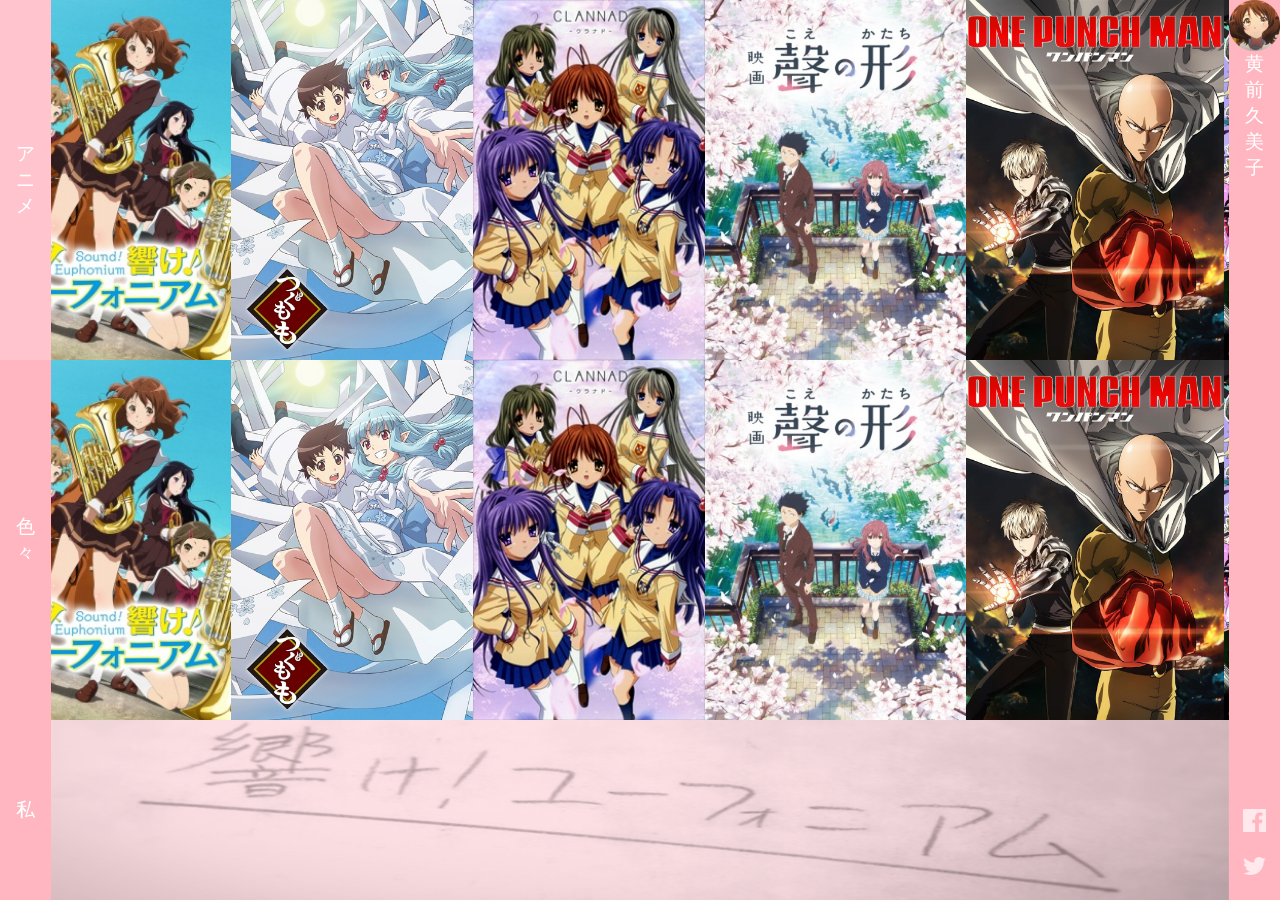
<file: index.html>
<!DOCTYPE html>
<html lang="">

<head>
    <meta charset="utf-8">
    <meta name="viewport" content="width=device-width, initial-scale=1.0">
    <title></title>
    <link rel="stylesheet" href="assets/style.css">
    <script src="assets/index/script.js"></script>
    <script src="assets/script.js"></script>
</head>

<body>

    <nav class="labels">
        <a href="anime" class="labels-anime">
            <span>ア<br>ニ<br>メ</span>
        </a>
        <a href="others" class="labels-other">
            <span>色<br>々</span>
        </a>
        <a href="about-me" class="labels-me">
            <span>私</span>
        </a>
    </nav>

    <div class="body">
        <div class="anime noSpace">
            <nav class="inline marqueeminuszero fixed fade-this">
                <span>
                    <img src="assets/anime/anime0.jpg" class="image" alt="">
                    <img src="assets/anime/anime1.jpg" class="image" alt="">
                    <img src="assets/anime/anime2.jpg" class="image" alt="">
                    <img src="assets/anime/anime3.jpg" class="image" alt="">
                    <img src="assets/anime/anime4.jpg" class="image" alt="">
                    <img src="assets/anime/anime5.jpg" class="image" alt="">
                    <img src="assets/anime/anime6.jpg" class="image" alt="">
                    
                    <img src="assets/anime/anime0.jpg" class="image" alt="">
                    <img src="assets/anime/anime1.jpg" class="image" alt="">
                    <img src="assets/anime/anime2.jpg" class="image" alt="">
                    <img src="assets/anime/anime3.jpg" class="image" alt="">
                    <img src="assets/anime/anime4.jpg" class="image" alt="">
                    <img src="assets/anime/anime5.jpg" class="image" alt="">
                    <img src="assets/anime/anime6.jpg" class="image" alt="">
                </span>
            </nav>
        </div>
        <div class="others noSpace">
            <nav class="inline marqueepluszero fixed fade-this">
                <span>
                    <img src="assets/anime/anime0.jpg" class="image" alt="">
                    <img src="assets/anime/anime1.jpg" class="image" alt="">
                    <img src="assets/anime/anime2.jpg" class="image" alt="">
                    <img src="assets/anime/anime3.jpg" class="image" alt="">
                    <img src="assets/anime/anime4.jpg" class="image" alt="">
                    <img src="assets/anime/anime5.jpg" class="image" alt="">
                    <img src="assets/anime/anime6.jpg" class="image" alt="">

                    <img src="assets/anime/anime0.jpg" class="image" alt="">
                    <img src="assets/anime/anime1.jpg" class="image" alt="">
                    <img src="assets/anime/anime2.jpg" class="image" alt="">
                    <img src="assets/anime/anime3.jpg" class="image" alt="">
                    <img src="assets/anime/anime4.jpg" class="image" alt="">
                    <img src="assets/anime/anime5.jpg" class="image" alt="">
                    <img src="assets/anime/anime6.jpg" class="image" alt="">
                </span>
            </nav>
        </div>
        <!--
        <div class="me noSpace">
            <div class="inline marqueezero fixed">
                <span>
                    <img src="assets/anime/anime0.jpg" class="image" alt="">
                    <img src="assets/anime/anime1.jpg" class="image" alt="">
                    <img src="assets/anime/anime2.jpg" class="image" alt="">
                    <img src="assets/anime/anime3.jpg" class="image" alt="">
                    <img src="assets/anime/anime4.jpg" class="image" alt="">
                    <img src="assets/anime/anime5.jpg" class="image" alt="">
                    <img src="assets/anime/anime6.jpg" class="image" alt="">
                </span>
            </div>
            <div class="inline marqueeone fixed">
                <span>
                    <img src="assets/anime/anime0.jpg" class="image" alt="">
                    <img src="assets/anime/anime1.jpg" class="image" alt="">
                    <img src="assets/anime/anime2.jpg" class="image" alt="">
                    <img src="assets/anime/anime3.jpg" class="image" alt="">
                    <img src="assets/anime/anime4.jpg" class="image" alt="">
                    <img src="assets/anime/anime5.jpg" class="image" alt="">
                    <img src="assets/anime/anime6.jpg" class="image" alt="">
                </span>
            </div>
        </div>
-->
        <div class="me">
            <img src="assets/bannerbg.png" class="bg">
        </div>
    </div>

    <!--    The banner    -->
    <div class="banner">
        <!--    The avatar    -->
        <a href="/">
            <div class="noSpace">
                <div class="container">
                    <img src="assets/banner/kumiko-face.gif" class="avatar image" onclick="index();" />
                    <div class="overlay">
                        <img src="assets/banner/kumiko-face2.gif" class="avatar image" />
                    </div>
                </div>
            </div>
        </a>
        <!--    Banner text    -->
        <div class="banner-text">
            黄<br>前<br>久<br>美<br>子<br>
        </div>
        <!-- Icons -->
        <div class="banner-icons noSpace">
            <a href="https://www.fb.com/hibikeOumae"><img src="assets/icons/facebook.png" class="banner-icon"></a><br>
            <a href="https://www.twitter.com/hibikeOumae"><img src="assets/icons/twitter.png" class="banner-icon"></a><br>
        </div>
    </div>

</body>

</html>
</file>
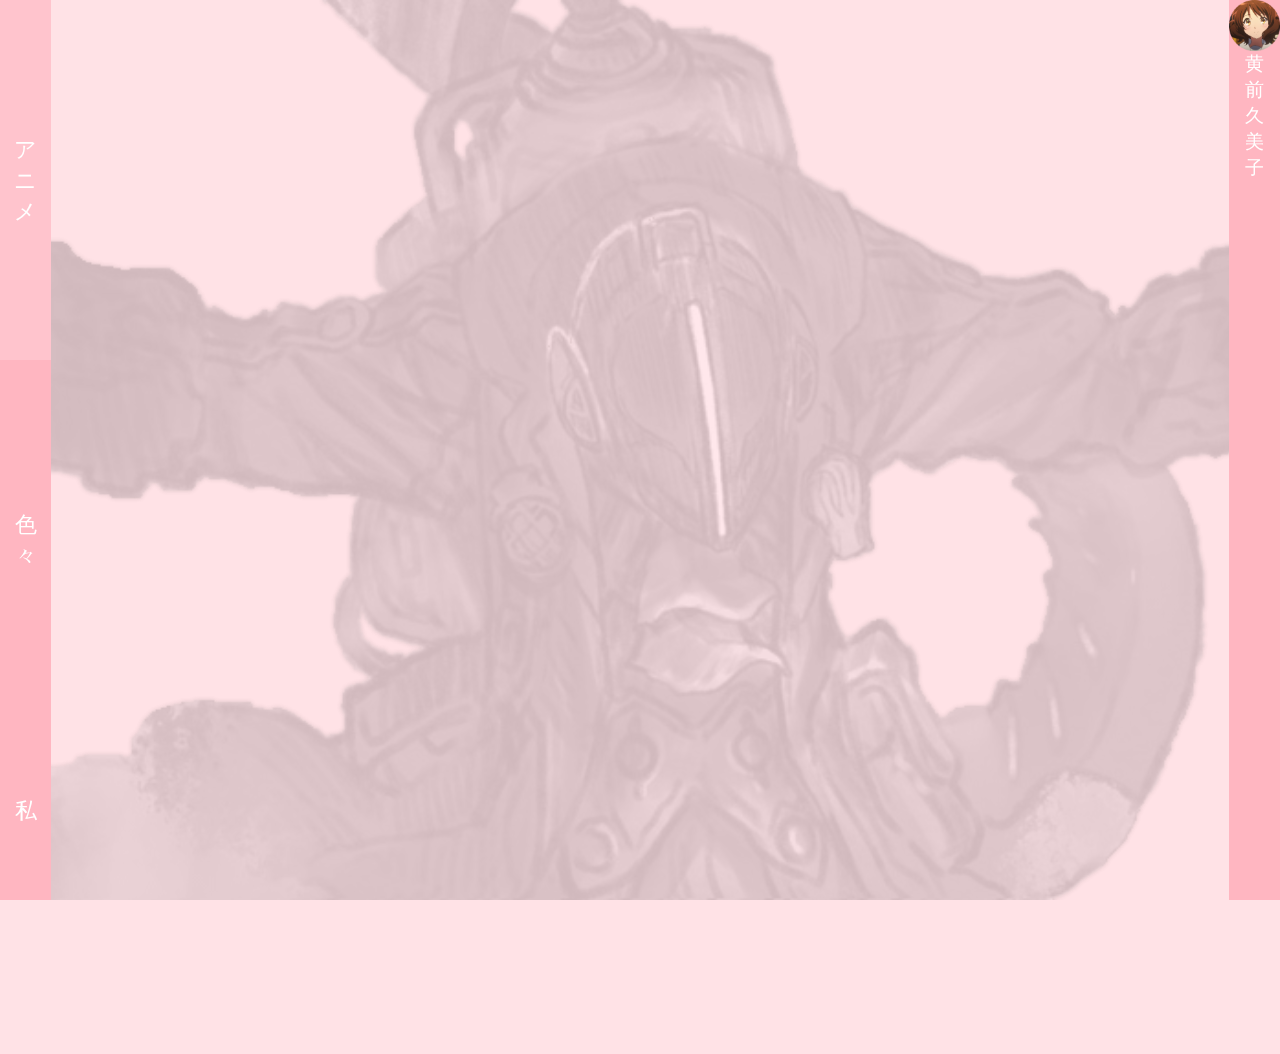
<file: about-me/index.html>
<!DOCTYPE html>
<html lang="">

<head>
    <meta charset="utf-8">
    <meta name="viewport" content="width=device-width, initial-scale=1.0">
    <title></title>
    <link rel="stylesheet" href="assets/style.css">
    <link rel="stylesheet" href="/assets/commons.css">
</head>

<body>
    <div class="body">
        <img class="background" src="assets/images/bondrewd.png">
        <div class="foreground">
            <div class="text">
                Hello there!
            </div>
        </div>
    </div>
    <!--    Left banner    -->
    <nav class="labels">
        <a href="anime" class="labels-anime">
            <span>ア<br>ニ<br>メ</span>
        </a>
        <a href="others" class="labels-other">
            <span>色<br>々</span>
        </a>
        <a href="about-me" class="labels-me">
            <span>私</span>
        </a>
    </nav>

    <!--    Right banner    -->
    <div class="banner">
        <!--    The avatar    -->
        <a href="/">
            <div class="noSpace">
                <div class="container">
                    <img src="/assets/banner/kumiko-face.gif" class="avatar image" onclick="index();" />
                    <div class="overlay">
                        <img src="/assets/banner/kumiko-face2.gif" class="avatar image" />
                    </div>
                </div>
            </div>
        </a>
        <!--    Banner text    -->
        <div class="banner-text">
            黄<br>前<br>久<br>美<br>子<br>
        </div>
        <!-- Icons -->
        <div class="banner-icons noSpace">
            <a href="https://www.fb.com/hibikeOumae"><img src="/assets/icons/facebook.png" class="banner-icon"></a><br>
            <a href="https://www.twitter.com/hibikeOumae"><img src="/assets/icons/twitter.png" class="banner-icon"></a><br>
        </div>
    </div>

</body>

</html>
</file>
<file: assets/style.css>
* {
    box-sizing: border-box;
    padding: 0;
    border: 0;
    margin: 0;
}

div {
    display: inline-block;
}

a {
    text-decoration: none;
    color: inherit;
}

/* The banner at the right */

.banner {
    position: fixed;
    right: 0;
    top: 0;
    height: 100vh;
    width: 4vw;
    background-color: rgb(255, 182, 193);

    color: white;
    font-size: 1.5vw;
    z-index: 10000;
}

.banner-text {
    position: fixed;
    top: 4vw;
    width: 4vw;
    text-align: center;
}

.banner-icons {
    position: absolute;
    bottom: 0;
    text-align: center;
    width: 4vw;
    line-height: 5vh;
    transition: .2s ease;
}

.banner-icons:hover .banner-icon {
    opacity: 0.3;
}

.banner-icon {
    width: 1.75vw;
    filter: grayscale(50%);
    opacity: 0.7;
    transition: .2s ease;
}

.banner-icon:hover {
    opacity: 1 !important;
}

.avatar {
    height: 4vw;
}

/* Avatar fade effect */

.container {
    position: absolute;
    top: 0;
    left: 0;
    width: 4vw;
    height: 4vw;
}

.overlay {
    position: absolute;
    top: 0;
    bottom: 0;
    left: 0;
    right: 0;
    opacity: 0;
    width: 4vw;
    height: 4vw;
    transition: .3s ease;
}

.container:hover .overlay {
    opacity: 1;
}

/* labels at the left */

.labels {
    position: fixed;
    left: 0;
    top: 0;
    height: 100vh;
    width: 4vw;
    background-color: rgb(255, 182, 193);

    color: white;
    font-size: 1.5vw;
    font-weight: lighter;
    z-index: 10000;
}

.labels * {
    display: table;
    text-align: center;
}

.labels * * {
    display: table-cell;
    vertical-align: middle;
}

.labels-anime {
    position: fixed;
    left: 0;
    top: 0;
    height: 40vh;
    width: 4vw;
}

.labels-other {
    position: fixed;
    left: 0;
    top: 40vh;
    height: 40vh;
    width: 4vw;
}

.labels-me {
    position: fixed;
    left: 0;
    top: 80vh;
    height: 20vh;
    width: 4vw;
}

.labels a {
    transition: 0.2s ease;
}

.labels a:hover {
    background-color: rgba(255, 255, 255, 0.2);
}

.fade-this * *:hover {
    opacity: 0.5;
}

/* body */

* {
    overflow: hidden;
}

.body {
    overflow: hidden;
    /*    position: absolute;*/
    width: 96vw;
    min-width: 96vw;
    min-height: 100vh;
    background-color: rgba(255, 182, 193, 0.4);
}

.body * {
    max-width: 100000000000000vw;
}

.image {
    display: inline-block;
}

.inline {
    display: inline;
}

.fixed {
    display: fixed;
}

.noSpace {
    font-size: 0;
}

.index0 {
    z-index: 0;
}

.anime,
.others {
    max-width: 1000vw;
    width: 1000vw;
    overflow: hidden;
    z-index: 1000;
}

.anime *,
.others * {
    z-index: 1000;
}

.anime img,
.others img {
    overflow: hidden;
    height: 40vh;
    width: auto;
}

.me img {
    overflow: hidden;
    height: 20vh;
    width: auto;
}

.me .bg {
    position: fixed;
    top: 80vh;
    left: 4vw;
    width: 92vw;
    height: 20vh;
    opacity: 1;
    z-index: -100;
}

/* Marquee */

.marqueeminusone,
.marqueeminuszero {
    position: fixed;
    width: 100000000000000vw;
    top: 0;
    left: 0;
    display: inline-block;
}

.marqueeone,
.marqueezero {
    position: fixed;
    width: 100000000000000vw;
    top: 80vh;
    left: 0;
    display: inline-block;
}

.marqueeplusone,
.marqueepluszero {
    position: fixed;
    width: 100000000000000vw;
    top: 40vh;
    left: 0;
    display: inline-block;
}

.marqueeminusone span {
    display: inline-block;
    animation: marqueeminusone 15s linear infinite;
}

.marqueeminuszero span {
    display: inline-block;
    animation: marqueeminuszero 15s linear infinite;
}

.marqueeone span {
    display: inline-block;
    animation: marqueeone 15s linear infinite;
}

.marqueezero span {
    display: inline-block;
    animation: marqueezero 15s linear infinite;
}

.marqueeplusone span {
    display: inline-block;
    animation: marqueeplusone 15s linear infinite;
}

.marqueepluszero span {
    display: inline-block;
    animation: marqueepluszero 15s linear infinite;
}

@keyframes marqueeminusone {
    0% {
        transform: translate(-100%, 0%);
    }
    100% {
        transform: translate(0%, 0%);
    }
}

@keyframes marqueeminuszero {
    0% {
        transform: translate(-50%, 0%);
    }
    100% {
        transform: translate(0%, 0%);
    }
}

@keyframes marqueeone {
    0% {
        transform: translate(-100%, 0%);
    }
    100% {
        transform: translate(0%, 0%);
    }
}

@keyframes marqueezero {
    0% {
        transform: translate(0%, 0%);
    }
    100% {
        transform: translate(100%, 0%);
    }
}

@keyframes marqueeplusone {
    0% {
        transform: translate(100%, 0%);
    }
    100% {
        transform: translate(0%, 0%);
    }
}

@keyframes marqueepluszero {
    0% {
        transform: translate(0%, 0%);
    }
    100% {
        transform: translate(-50%, 0%);
    }
}
</file>
<file: about-me/assets/style.css>
.body {
    display: block;
    width: 92%;
    height: 100vh;

    position: absolute;
    left: 4%;
    top: 0;

    color: white;
}

.body .foreground {
    opacity: 0;
    transition: 0.2s ease;
}

.background {
    position: fixed;
    top: 0;
    height: 100vh;
    width: 100%;
    z-index: 100;
    opacity: 0.2;
}

/*
.body:hover .background {
    opacity: 0.2;
}
*/

.body:hover .foreground {
    opacity: 1;
}

.text {
    overflow: visible;
    font-size: 50vh;
    padding: 10px;
    display: inline-block;
    background-color: rgba(255, 182, 193, 0.8);
}
</file>
<file: assets/commons.css>
/* Body */

body {
    background-color: rgba(255, 182, 193, 0.4);
}

/* Right Banner */

.banner {
    position: fixed;
    right: 0;
    top: 0;
    height: 100vh;
    width: 4%;
    background-color: rgb(255, 182, 193);

    color: white;
    font-size: 1.5vw;
    z-index: 10000;
}

.banner-text {
    position: fixed;
    top: 4vw;
    width: 4%;
    text-align: center;
}

.banner-icons {
    position: absolute;
    bottom: 0;
    text-align: center;
    width: 4%;
    line-height: 5vh;
    transition: .2s ease;
}

.banner-icons:hover .banner-icon {
    opacity: 0.3;
}

.banner-icon {
    width: 1.75%;
    filter: grayscale(50%);
    opacity: 0.7;
    transition: .2s ease;
}

.banner-icon:hover {
    opacity: 1 !important;
}

.avatar {
    width: 100%;
}

.container {
    position: absolute;
    top: 0;
    left: 0;
    width: 100%;
}

.overlay {
    position: absolute;
    top: 0;
    bottom: 0;
    left: 0;
    right: 0;
    opacity: 0;
    width: 100%;
    transition: .3s ease;
}

.container:hover .overlay {
    opacity: 1;
}

/* Left Banner */

.labels {
    position: fixed;
    left: 0;
    top: 0;
    height: 100vh;
    width: 4%;
    background-color: rgb(255, 182, 193);

    color: white;
    font-size: 1.75vw;
    font-weight: lighter;
    z-index: 10000;
}

.labels * {
    display: table;
    text-align: center;
}

.labels * * {
    display: table-cell;
    vertical-align: middle;
}

.labels-anime {
    position: fixed;
    left: 0;
    top: 0;
    height: 40vh;
    width: 4%;
}

.labels-other {
    position: fixed;
    left: 0;
    top: 40vh;
    height: 40vh;
    width: 4%;
}

.labels-me {
    position: fixed;
    left: 0;
    top: 80vh;
    height: 20vh;
    width: 4%;
}

.labels a {
    transition: 0.2s ease;
    text-decoration: none;
    color: inherit;
}

.labels a:hover {
    background-color: rgba(255, 255, 255, 0.2);
}
</file>
